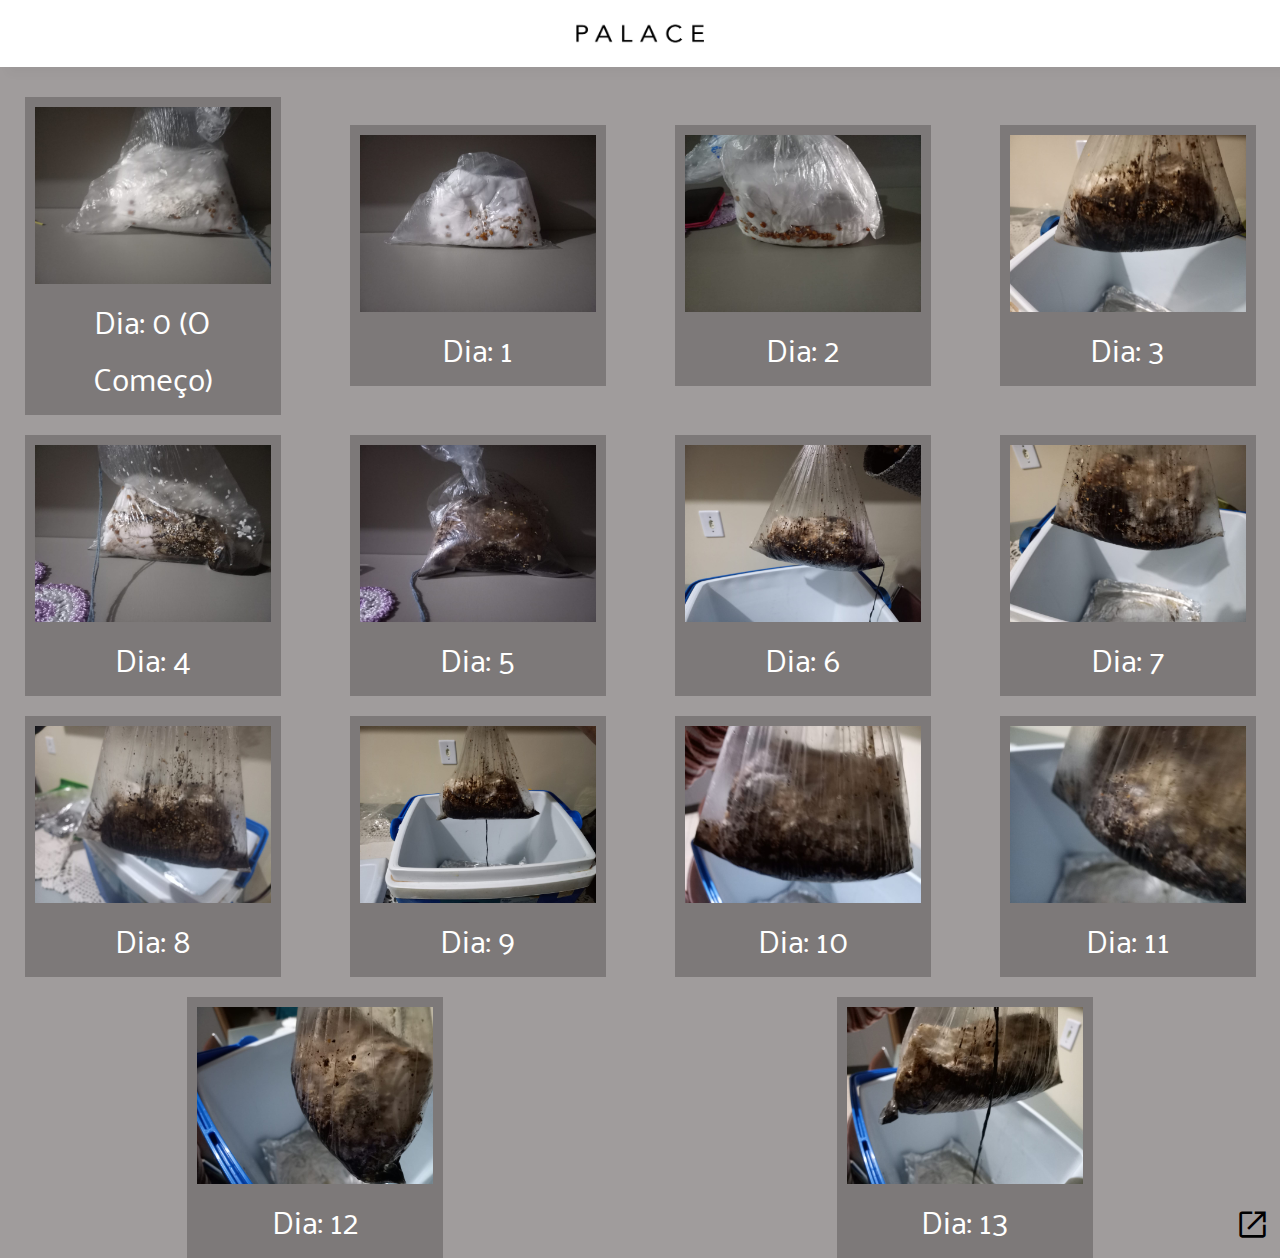
<file: index.html>
<!DOCTYPE html>
<html lang="pt-br">
<head>
    <meta charset="UTF-8">
    <meta name="viewport" content="width=device-width, initial-scale=1.0">
    <link rel="stylesheet" href="styles/style.css">
    <link rel="stylesheet" href="https://fonts.googleapis.com/css2?family=Material+Symbols+Outlined:opsz,wght,FILL,GRAD@48,400,0,0" />
    <script src="scripts/app.js" defer></script>
    <title>Palace Group</title>
</head>
<body>
    <main class="container">

        <header class="container_top">

            <div class="content_top">

                <img src="main_logo.webp">

            </div>

        </header>

        <section class="container_mid">

            <div class="content_mid">

                <div class="content_mid_item">

                    <img src="img_of_mushroom/WhatsApp Image 2023-08-21 at 15.43.11.jpeg">

                    <h1>Dia: 0 (O Começo)</h1>
                </div>
                
                <div class="content_mid_item">

                    <img src="img_of_mushroom/WhatsApp Image 2023-08-21 at 15.43.11 (2).jpeg">

                    <h1>Dia: 1</h1>
                </div>

                <div class="content_mid_item">

                    <img src="img_of_mushroom/WhatsApp Image 2023-08-21 at 15.43.11 (1).jpeg">

                    <h1>Dia: 2</h1>
                </div>

                <div class="content_mid_item">

                    <img src="img_of_mushroom/WhatsApp Image 2023-08-21 at 15.43.10.jpeg">

                    <h1>Dia: 3</h1>
                </div>

                <div class="content_mid_item">

                    <img src="img_of_mushroom/WhatsApp Image 2023-08-21 at 15.43.10 (2).jpeg">

                    <h1>Dia: 4</h1>
                </div>

                <div class="content_mid_item">

                    <img src="img_of_mushroom/WhatsApp Image 2023-08-21 at 15.43.10 (1).jpeg">

                    <h1>Dia: 5</h1>
                </div>

                <div class="content_mid_item">

                    <img src="img_of_mushroom/WhatsApp Image 2023-08-21 at 15.43.09.jpeg">

                    <h1>Dia: 6</h1>
                </div>

                <div class="content_mid_item">

                    <img src="img_of_mushroom/WhatsApp Image 2023-08-21 at 15.43.09 (4).jpeg">

                    <h1>Dia: 7</h1>
                </div>

                <div class="content_mid_item">

                    <img src="img_of_mushroom/WhatsApp Image 2023-08-21 at 15.43.09 (3).jpeg">

                    <h1>Dia: 8</h1>
                </div>

                <div class="content_mid_item">

                    <img src="img_of_mushroom/WhatsApp Image 2023-08-21 at 15.43.09 (2).jpeg">

                    <h1>Dia: 9</h1>
                </div>

                <div class="content_mid_item">

                    <img src="img_of_mushroom/WhatsApp Image 2023-08-21 at 15.43.09 (1).jpeg">

                    <h1>Dia: 10</h1>
                </div>

                <div class="content_mid_item">

                    <img src="img_of_mushroom/WhatsApp Image 2023-08-21 at 15.43.08.jpeg">

                    <h1>Dia: 11</h1>
                </div>


                <div class="content_mid_item">

                    <img src="img_of_mushroom/WhatsApp Image 2023-08-21 at 15.43.07 (2).jpeg">

                    <h1>Dia: 12</h1>
                </div>

                <div class="content_mid_item">

                    <img src="img_of_mushroom/WhatsApp Image 2023-08-21 at 15.43.07 (1).jpeg">

                    <h1>Dia: 13</h1>
                </div>

            </div>

            <button id="go_next"><a href="second_page.html"><span class="material-symbols-outlined">open_in_new</span></a></button>
        </section>

    </main>
</body>
</html>
</file>
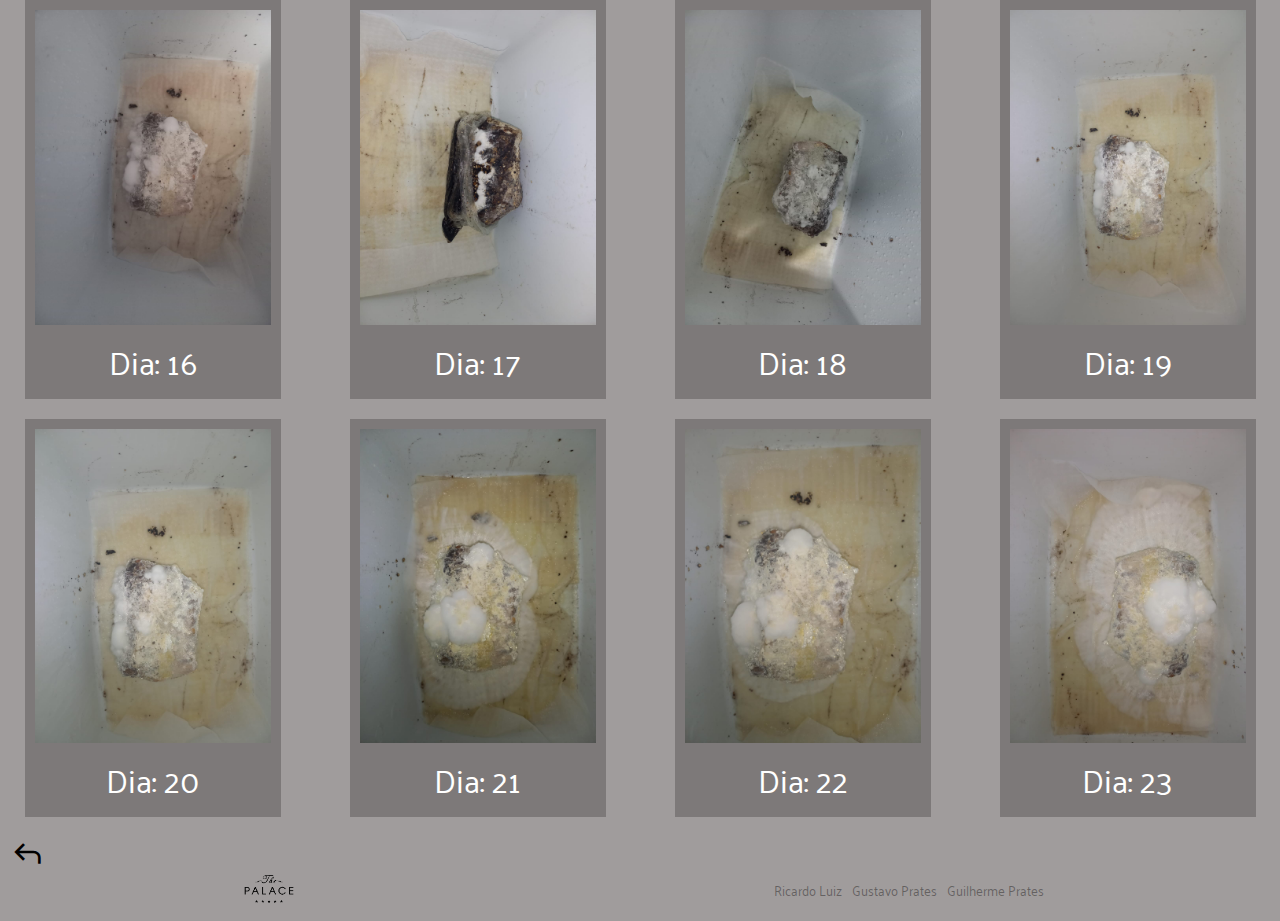
<file: second_page.html>
<!DOCTYPE html>
<html lang="pt-br">
<head>
    <meta charset="UTF-8">
    <meta name="viewport" content="width=device-width, initial-scale=1.0">
    <link rel="stylesheet" href="styles/style.css">
    <link rel="stylesheet" href="https://fonts.googleapis.com/css2?family=Material+Symbols+Outlined:opsz,wght,FILL,GRAD@48,400,0,0" />
    <script src="scripts/app.js" defer></script>
    <title>Palace: Second Page</title>
</head>
<body>
    <section class="container_mid">

        <div class="content_mid">

            <div class="content_mid_item">

                <img src="img_of_mushroom/WhatsApp Image 2023-08-21 at 15.43.05.jpeg">

                <h1>Dia: 16</h1>
            </div>
            
            <div class="content_mid_item">

                <img src="img_of_mushroom/WhatsApp Image 2023-08-21 at 15.43.05 (2).jpeg">

                <h1>Dia: 17</h1>
            </div>

            <div class="content_mid_item">

                <img src="img_of_mushroom/WhatsApp Image 2023-08-21 at 15.43.05 (1).jpeg">

                <h1>Dia: 18</h1>
            </div>

            <div class="content_mid_item">

                <img src="img_of_mushroom/WhatsApp Image 2023-08-21 at 15.43.04.jpeg">

                <h1>Dia: 19</h1>
            </div>

            <div class="content_mid_item">

                <img src="img_of_mushroom/WhatsApp Image 2023-08-21 at 15.43.04 (1).jpeg">

                <h1>Dia: 20</h1>
            </div>

            <div class="content_mid_item">

                <img src="img_of_mushroom/WhatsApp Image 2023-08-21 at 15.43.03.jpeg">

                <h1>Dia: 21</h1>
            </div>

            <div class="content_mid_item">

                <img src="img_of_mushroom/WhatsApp Image 2023-08-21 at 15.43.03 (1).jpeg">

                <h1>Dia: 22</h1>
            </div>

            <div class="content_mid_item">

                <img src="img_of_mushroom/WhatsApp Image 2023-08-21 at 15.43.02 (1).jpeg">

                <h1>Dia: 23</h1>
            </div>
        </div>

        <button id="go_back"><a href="index.html"><span class="material-symbols-outlined">reply</span></a></button>
    </section>

    <footer class="rodape">

        <img src="footer-removebg-preview.png" alt="">

        <ul>

            <li>Ricardo Luiz</li>
            <li>Gustavo Prates</li>
            <li>Guilherme Prates</li>

        </ul>
    </footer>
</body>
</html>
</file>
<file: styles/style.css>
@import url('https://fonts.googleapis.com/css2?family=Palanquin:wght@100;400;700&display=swap');

*
{
    margin: 0px;
    padding: 0px;
    box-sizing: border-box;

    font-family: "Palanquin", sans-serif;
    font-weight: 400;
}

body
{
    background-color: #a09c9c; 
}

.container_top
{
    position: sticky;
    top: 0px;
    z-index: 1;

    background-color: white;
    box-shadow: 7px 7px 10px rgba(0, 0, 0, 0.027);

    margin-bottom: 30px;
}

.content_top
{
    display: flex;
    justify-content: center;
    align-items: center;
}

.content_top img 
{
    width: 10%;
}

.container_mid
{
    position: relative;

    width: 100%;
}

.content_mid 
{
    display: flex;
    justify-content: space-around;
    align-items: center;

    gap: 20px;

    flex-wrap: wrap;
    flex: 1 1 300px;
}

.content_mid_item 
{
    text-align: center;

    width: 20%;

    background-color: rgba(0, 0, 0, 0.219);
    color: white;

    padding: 10px;

    transition: all 0.5s;
}

.content_mid_item img
{
    width: 100%;
}

#go_next
{
    padding: 10px;

    position: absolute;
    bottom: 0px;
    right: 0px;

    display: flex;
    justify-content: space-around;
    align-items: center;

    border: 0px;
    background-color: transparent;
    text-align: center;

} #go_next span 
{
    font-size: 35px;

    color: black;

    transition: all 0.5s;
} 
#go_next span:hover 
{
    color: blue;
}

#go_back
{
    padding: 10px;

    position: absolute;
    bottom: -70px;
    left: 0px;

    display: flex;
    justify-content: space-around;
    align-items: center;

    border: 0px;
    background-color: transparent;
    text-align: center;

    margin-top: 20px;
} #go_back span
{
    font-size: 35px;

    color: black;

    transition: all 0.5s;
}

#go_back span:hover 
{
    color: blue;
}

.rodape
{
    margin-top: 40px;

    display: flex;
    justify-content: space-around;
    align-items: center;

    width: 100%;

    font-size: 0.8rem;
}

.rodape ul
{
    list-style: none;

    display: flex;
    justify-content: space-around;
    align-items: center;

    gap: 10px;
} .rodape ul li
{
    color: rgba(0, 0, 0, 0.384);

    transition: all 0.6s;
} .rodape ul li:hover 
{
    color: black;
    cursor: pointer;
}

.rodape img
{
    width: 5%;
}
</file>
